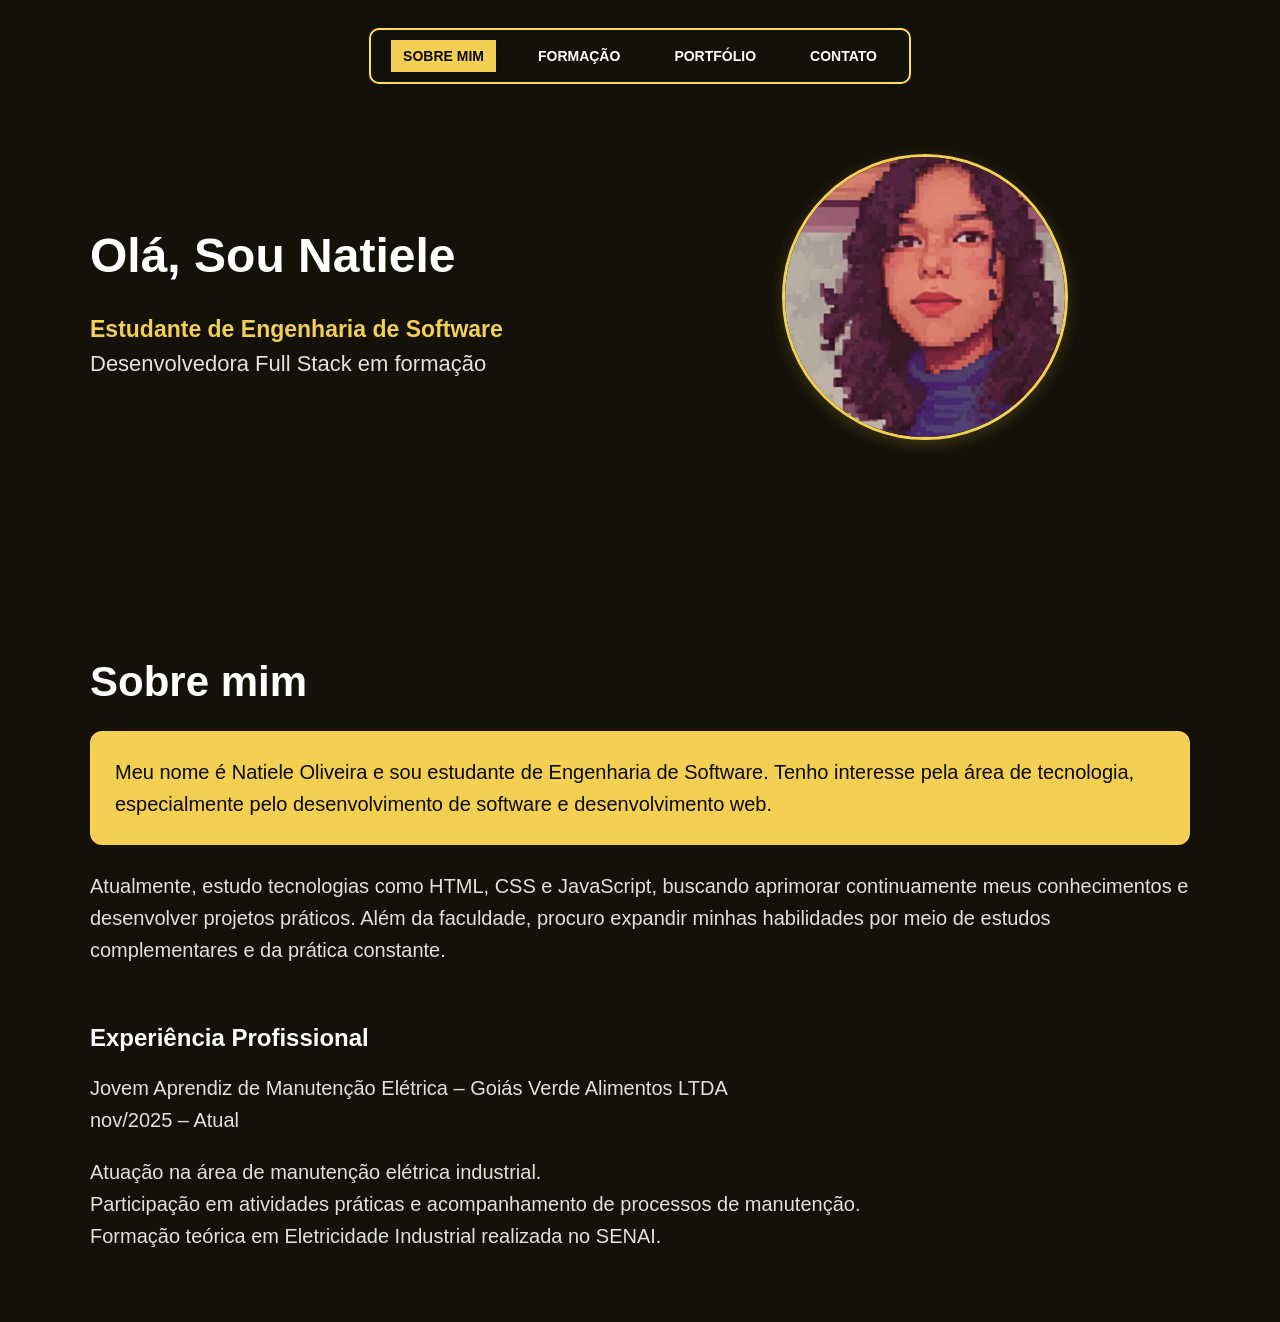
<file: index.html>
<!DOCTYPE html>
<html lang="pt-br">
<head>
    <meta charset="UTF-8">
    <meta name="viewport" content="width=device-width, initial-scale=1.0">
    <title>Sobre-mim</title>
    <link rel="stylesheet" href="style.css">
</head>
<body>
    <!--Barra de navegação-->
    <header>
    <nav class="barra-nav">
        <ul>
            
            <li><a href="index.html" class="ativo">Sobre mim</a></li>
            <li><a href="formacao.html">Formação</a></li>
            <li><a href="portfolio.html">Portfólio</a></li>
            <li><a href="contato.html">Contato</a></li>
        </ul>
    </nav>
</header>
<!--Conteúdo principal-->
    <div class="container">
    <div class="texto-introducao">
        <h1>Olá, Sou Natiele</h1>
        <p>Estudante de Engenharia de Software</p>
        <p>Desenvolvedora Full Stack em formação</p>
    </div>
    
    <div class="imagem">
        <img src="foto-perfil.jpeg" alt="Uma foto minha estilizada no estilo desenho">
    </div>

    <div class="container02">
        <h1>Sobre mim</h1>
        <p class="destaque">Meu nome é Natiele Oliveira e sou estudante de Engenharia de Software. Tenho interesse pela área de tecnologia, especialmente pelo desenvolvimento de software e desenvolvimento web.
    </p>
    <p >Atualmente, estudo tecnologias como HTML, CSS e JavaScript, buscando aprimorar continuamente meus conhecimentos e desenvolver projetos práticos. Além da faculdade, procuro expandir minhas habilidades por meio de estudos complementares e da prática constante.</p>
    <br>
    <h2>Experiência Profissional</h2>
    <p>Jovem Aprendiz de Manutenção Elétrica – Goiás Verde Alimentos LTDA <br>
    nov/2025 – Atual</p>
    <p>Atuação na área de manutenção elétrica industrial.<br>
    Participação em atividades práticas e acompanhamento de processos de manutenção.<br>
    Formação teórica em Eletricidade Industrial realizada no SENAI.</p>
    </div>
</body>
</html>
</file>
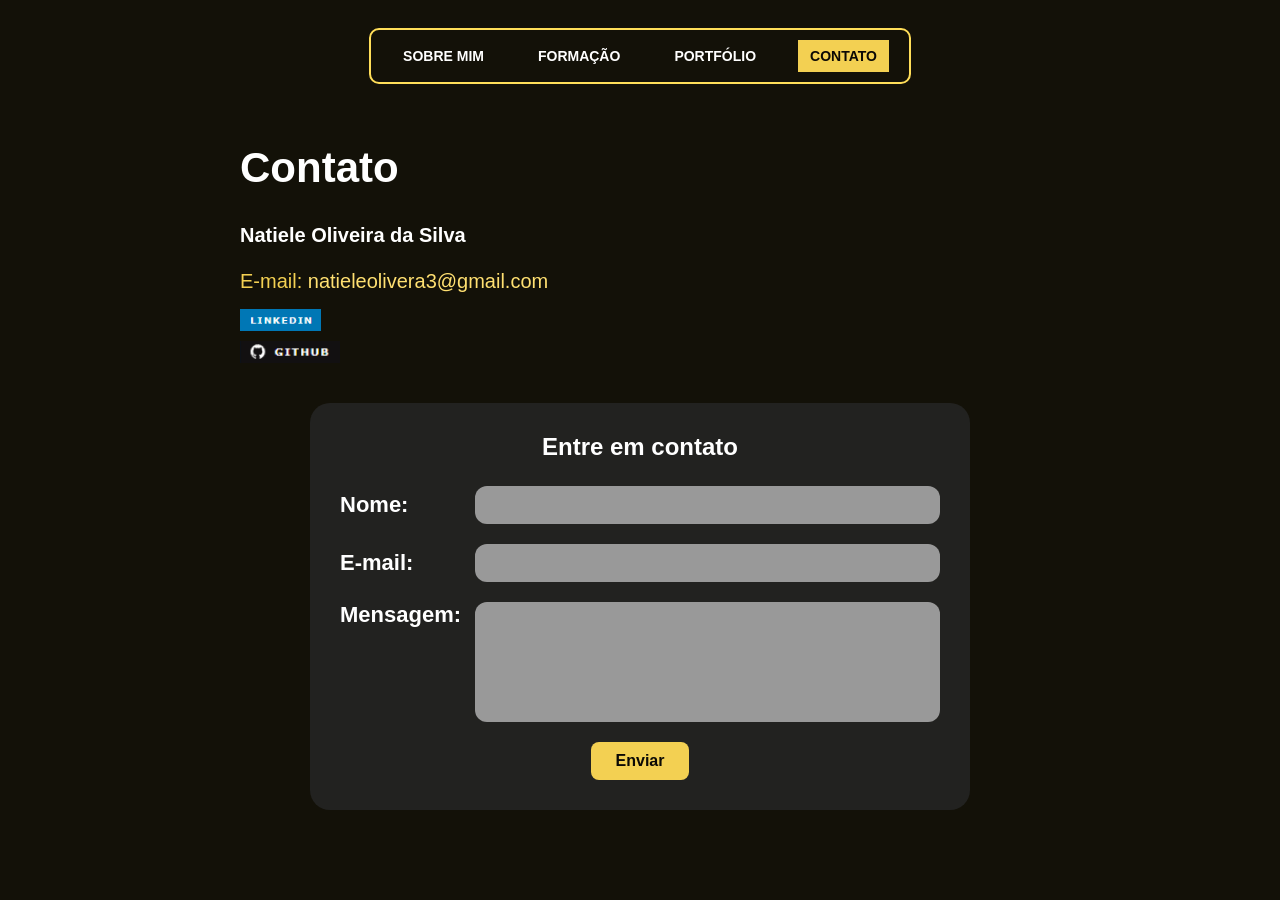
<file: contato.html>
<!DOCTYPE html>
<html lang="pt-br">
<head>
    <meta charset="UTF-8">
    <meta name="viewport" content="width=device-width, initial-scale=1.0">
    <title>Contato</title>
    <link rel="stylesheet" href="style.css">
</head>
<body>
    <!--Barra de navegação-->
    <header>
    <nav class="barra-nav">
        <ul>
            
            <li><a href="index.html">Sobre mim</a></li>
            <li><a href="formacao.html">Formação</a></li>
            <li><a href="portfolio.html">Portfólio</a></li>
            <li><a href="contato.html" class="ativo">Contato</a></li>
        </ul>
    </nav>
</header>
    <div class="container05">
    <h1>Contato</h1>
    <ul class="info-contato">
        <li>Natiele Oliveira da Silva</li>
        <li>E-mail: <span class="texto-amarelo">natieleolivera3@gmail.com</span></li>
        <li><a href="https://www.linkedin.com/in/natiele-oliveira-16494a31a/" target="_blank"><img src="linkedin.png" alt="Logo do linked-in"></a></li>

        <li><a href="https://github.com/natiele-oli" target="_blank"><img src="github.png" alt="Logo do GitHub"></a></li>
    </ul>
    
    <div class="formulario-box">
        <h2>Entre em contato</h2>
        <form id="form-contato">
            <div class="campo">
                <label for="nome">Nome:</label>
                <input type="text" name="nome" id="nome" required>
            </div>
            
            <div class="campo">
                <label for="email">E-mail:</label>
                <input type="email" name="email" id="email" required>
            </div>
            
            <div class="campo campo-mensagem">
                <label for="mensagem">Mensagem:</label>
                <textarea name="mensagem" id="mensagem" required></textarea>
            </div>
            
            <button type="submit" id="btn-enviar" class="btn-enviar">Enviar</button>
        </form>
    </div>
</div>
<script src="script.js"></script>
</body>
</html>
</file>
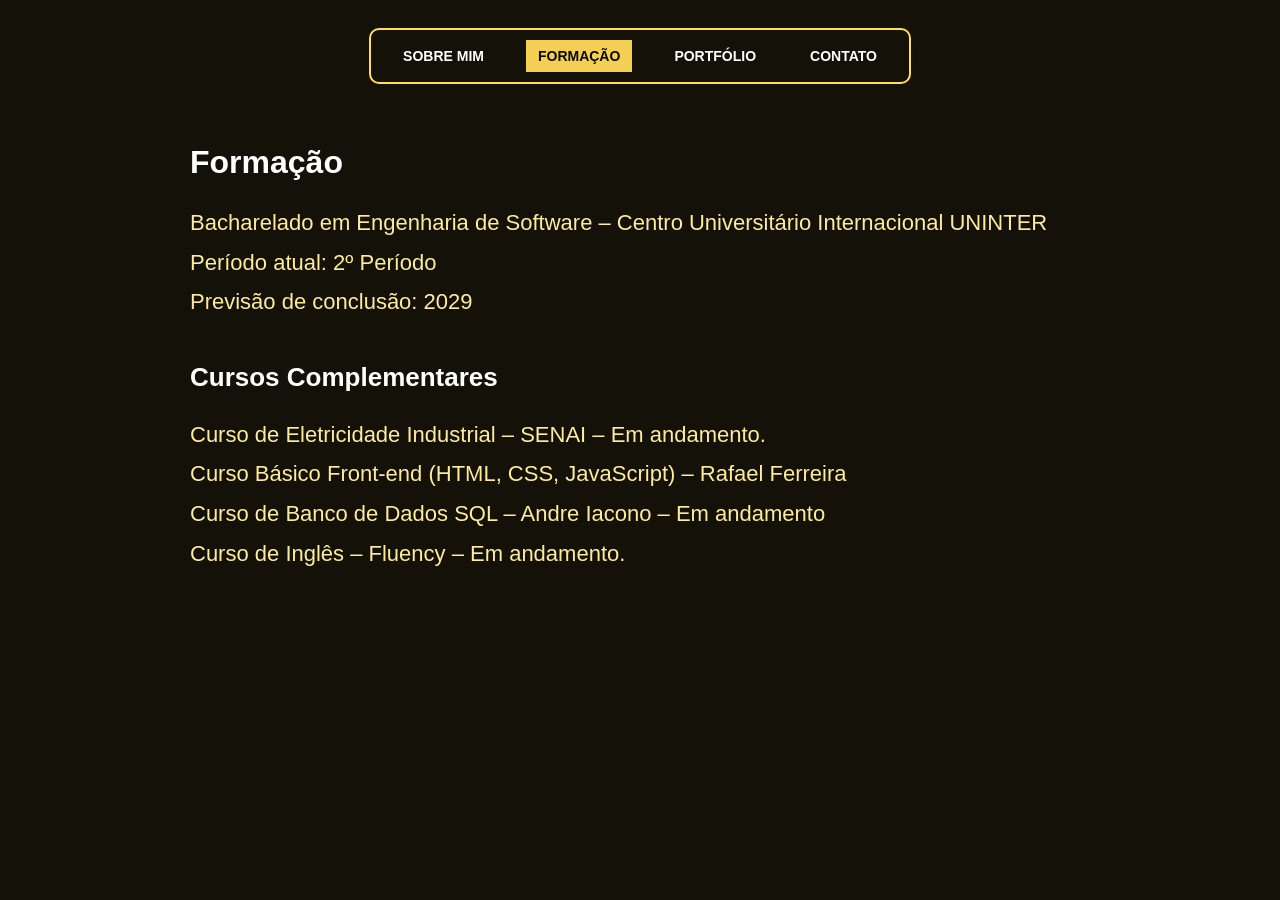
<file: formacao.html>
<!DOCTYPE html>
<html lang="pt-br">
<head>
    <meta charset="UTF-8">
    <meta name="viewport" content="width=device-width, initial-scale=1.0">
    <title>Formação</title>
    <link rel="stylesheet" href="style.css">
</head>
<body>
    <!--Barra de navegação-->
    <header>
    <nav class="barra-nav">
        <ul>
            
            <li><a href="index.html">Sobre mim</a></li>
            <li><a href="formacao.html" class="ativo">Formação</a></li>
            <li><a href="portfolio.html">Portfólio</a></li>
            <li><a href="contato.html">Contato</a></li>
        </ul>
    </nav>
</header>
    <div class="container03">
        <h1>Formação</h1>
        <p>Bacharelado em Engenharia de Software – Centro Universitário Internacional UNINTER <br>
        Período atual:  2º Período <br>
        Previsão de conclusão: 2029</p>

        <h2>Cursos Complementares</h2>
        <p>Curso de Eletricidade Industrial – SENAI – Em andamento.<br>Curso Básico Front-end (HTML, CSS, JavaScript) – Rafael Ferreira <br> Curso de Banco de Dados SQL – Andre Iacono – Em andamento <br> Curso de Inglês – Fluency – Em andamento.</p>
        
    </div>
</body>
</html>
</file>
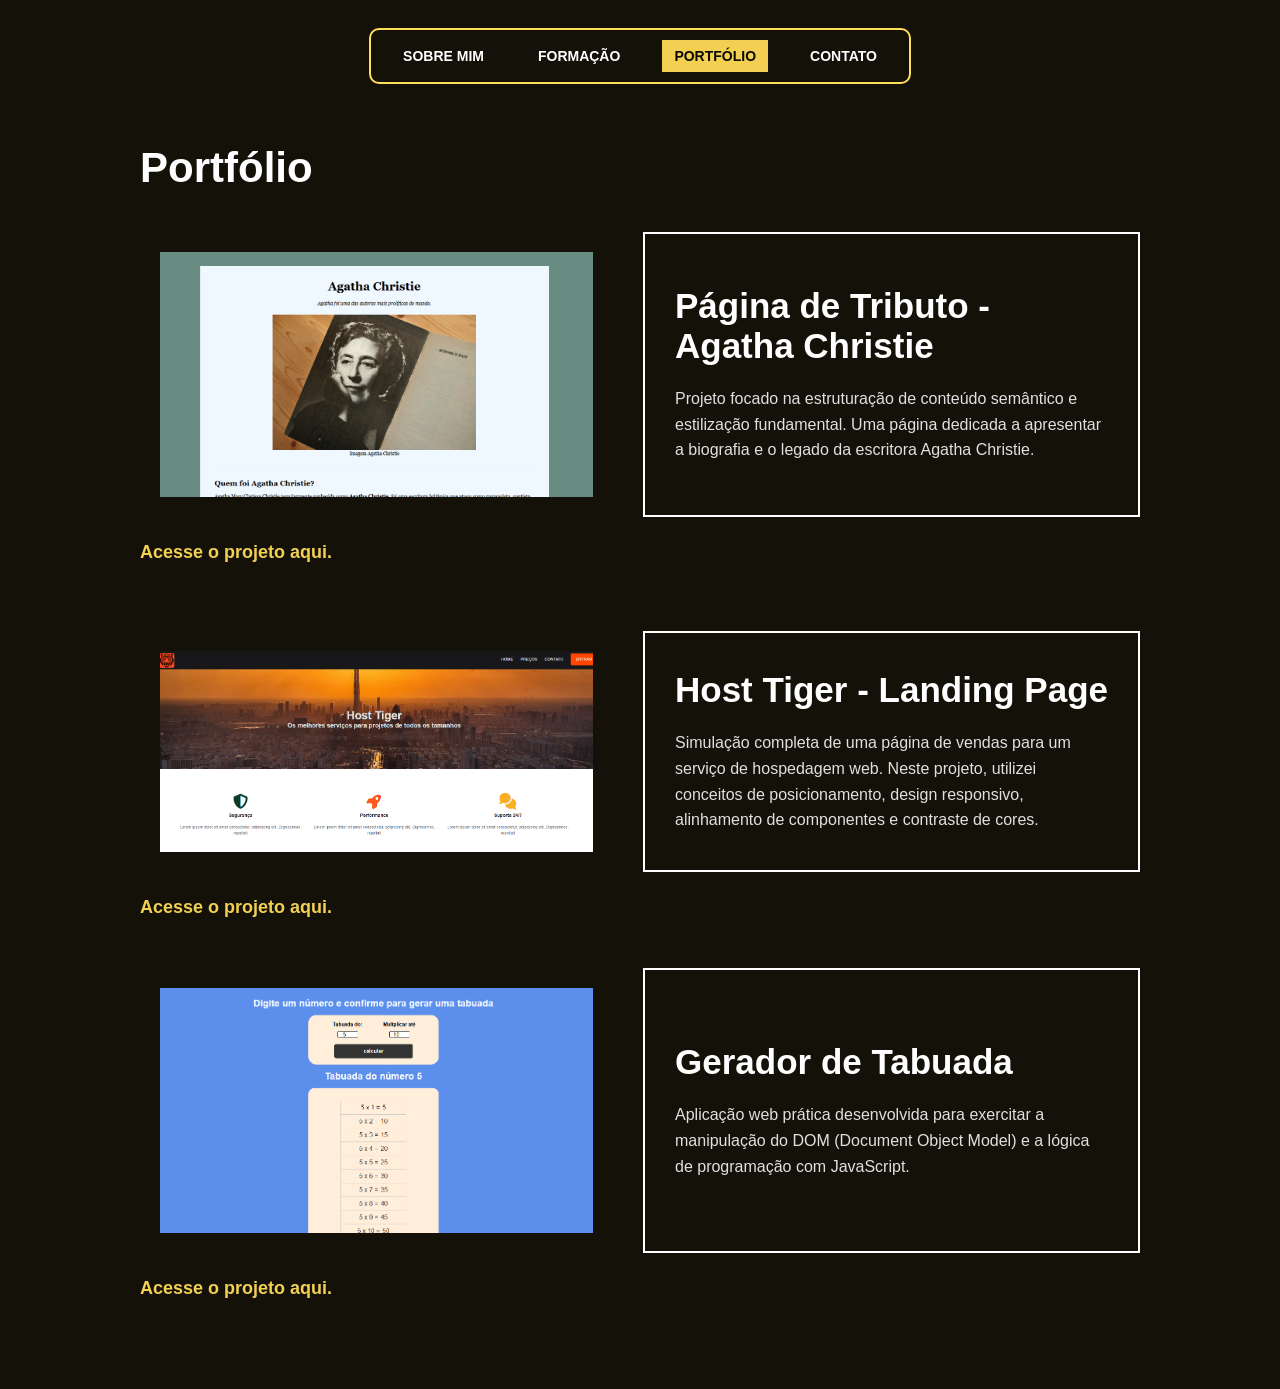
<file: portfolio.html>
<!DOCTYPE html>
<html lang="pt-br">
<head>
    <meta charset="UTF-8">
    <meta name="viewport" content="width=device-width, initial-scale=1.0">
    <title>Portfólio</title>
    <link rel="stylesheet" href="style.css">
</head>
<body>
    <!--Barra de navegação-->
    <header>
    <nav class="barra-nav">
        <ul>
            
            <li><a href="index.html">Sobre mim</a></li>
            <li><a href="formacao.html">Formação</a></li>
            <li><a href="portfolio.html"class="ativo">Portfólio</a></li>
            <li><a href="contato.html">Contato</a></li>
        </ul>
    </nav>
</header>
    <div class="container04">
    <h1>Portfólio</h1>

    <div class="card-projeto">
        <div class="img-projetos">
            <img src="projeto1.png" alt="Uma página dedicada a apresentar a biografia e o legado da escritora Agatha Christie">
        </div>
        
        <div class="texto-projeto">
            <h2>Página de Tributo - Agatha Christie</h2>
            <p>Projeto focado na estruturação de conteúdo semântico e estilização fundamental. Uma página dedicada a apresentar a biografia e o legado da escritora Agatha Christie.</p>
        </div>
    </div>
    <a href="https://natiele-oli.github.io/Projeto-pagina-web/" target="_blank" class="link-github">Acesse o projeto aqui.</a>
    <br><br>
    <div class="card-projeto">
        <div class="img-projetos">
            <img src="projeto2.png" alt="Simulação completa de uma página de vendas para um serviço de hospedagem web.">
        </div>
        
        <div class="texto-projeto">
            <h2>Host Tiger - Landing Page</h2>
            <p>Simulação completa de uma página de vendas para um serviço de hospedagem web. Neste projeto, utilizei conceitos de posicionamento, design responsivo, alinhamento de componentes e contraste de cores.</p>
        </div>
    </div>
    <a href="https://natiele-oli.github.io/Site-hospedagem/" target="_blank" class="link-github">Acesse o projeto aqui.</a>

    <div class="card-projeto">
        <div class="img-projetos">
            <img src="projeto3.png" alt="Gerador de Tabuada a partir do JavaScript.">
        </div>
        
        <div class="texto-projeto">
            <h2>Gerador de Tabuada</h2>
            <p>Aplicação web prática desenvolvida para exercitar a manipulação do DOM (Document Object Model) e a lógica de programação com JavaScript.</p>
        </div>
    </div>
    <a href="https://natiele-oli.github.io/Tabuada/" target="_blank" class="link-github">Acesse o projeto aqui.</a>
</div>
</body>
</html>
</file>
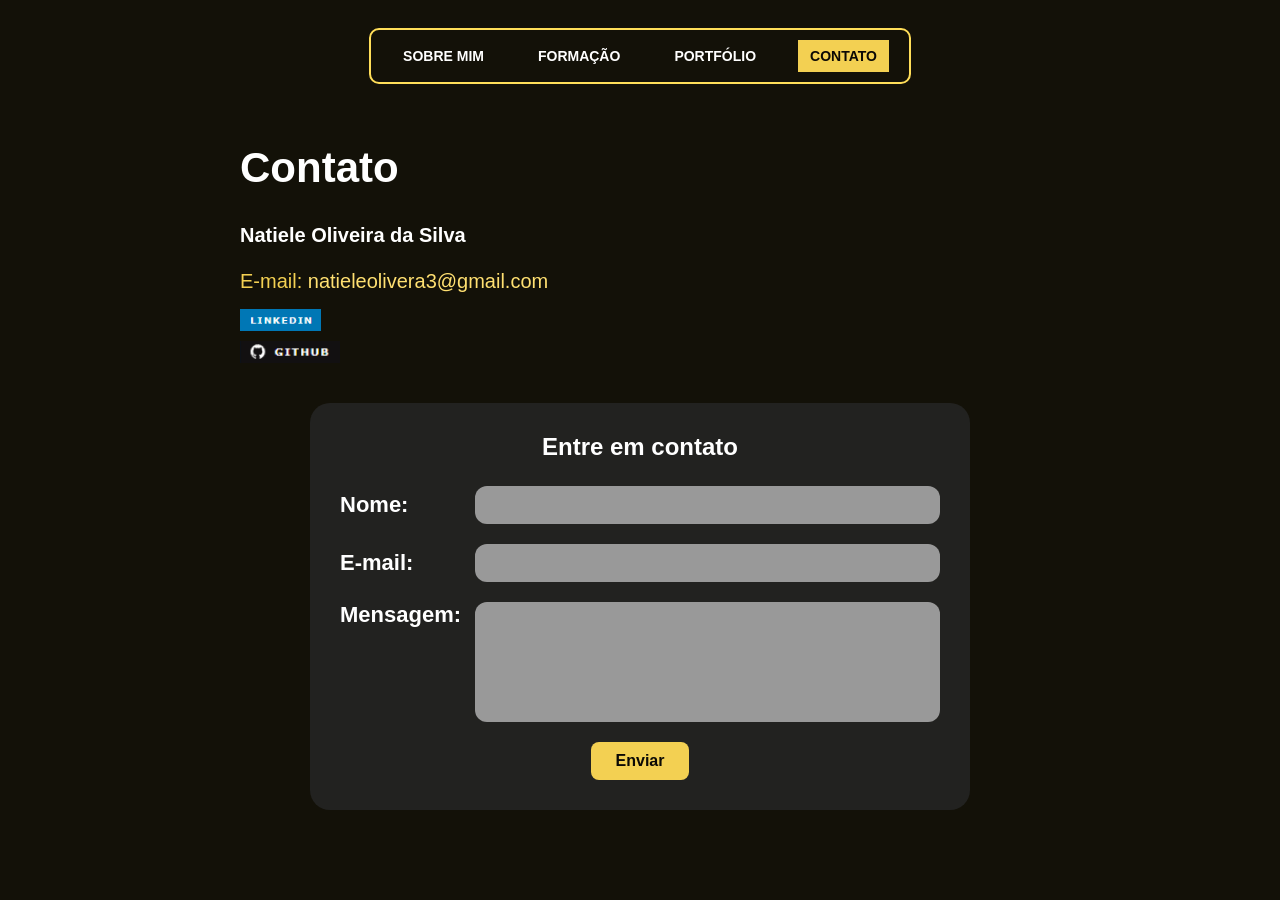
<file: html/contato.html>
<!DOCTYPE html>
<html lang="pt-br">
<head>
    <meta charset="UTF-8">
    <meta name="viewport" content="width=device-width, initial-scale=1.0">
    <title>Contato</title>
    <link rel="stylesheet" href="/css/style.css">
</head>
<body>
    <!--Barra de navegação-->
    <header>
    <nav class="barra-nav">
        <ul>
            
            <li><a href="../index.html">Sobre mim</a></li>
            <li><a href="/html/formacao.html">Formação</a></li>
            <li><a href="/html/portfolio.html">Portfólio</a></li>
            <li><a href="/html/contato.html" class="ativo">Contato</a></li>
        </ul>
    </nav>
</header>
    <div class="container05">
    <h1>Contato</h1>
    <ul class="info-contato">
        <li>Natiele Oliveira da Silva</li>
        <li>E-mail: <span class="texto-amarelo">natieleolivera3@gmail.com</span></li>
        <li><a href="https://www.linkedin.com/in/natiele-oliveira-16494a31a/" target="_blank"><img src="/imagens/linkedin.png" alt="Logo do linked-in"></a></li>

        <li><a href="https://github.com/natiele-oli" target="_blank"><img src="/imagens/github.png" alt="Logo do GitHub"></a></li>
    </ul>
    
    <div class="formulario-box">
        <h2>Entre em contato</h2>
        <form id="form-contato">
            <div class="campo">
                <label for="nome">Nome:</label>
                <input type="text" name="nome" id="nome" required>
            </div>
            
            <div class="campo">
                <label for="email">E-mail:</label>
                <input type="email" name="email" id="email" required>
            </div>
            
            <div class="campo campo-mensagem">
                <label for="mensagem">Mensagem:</label>
                <textarea name="mensagem" id="mensagem" required></textarea>
            </div>
            
            <button type="submit" id="btn-enviar" class="btn-enviar">Enviar</button>
        </form>
    </div>
</div>
<script src="script.js"></script>
</body>
</html>
</file>
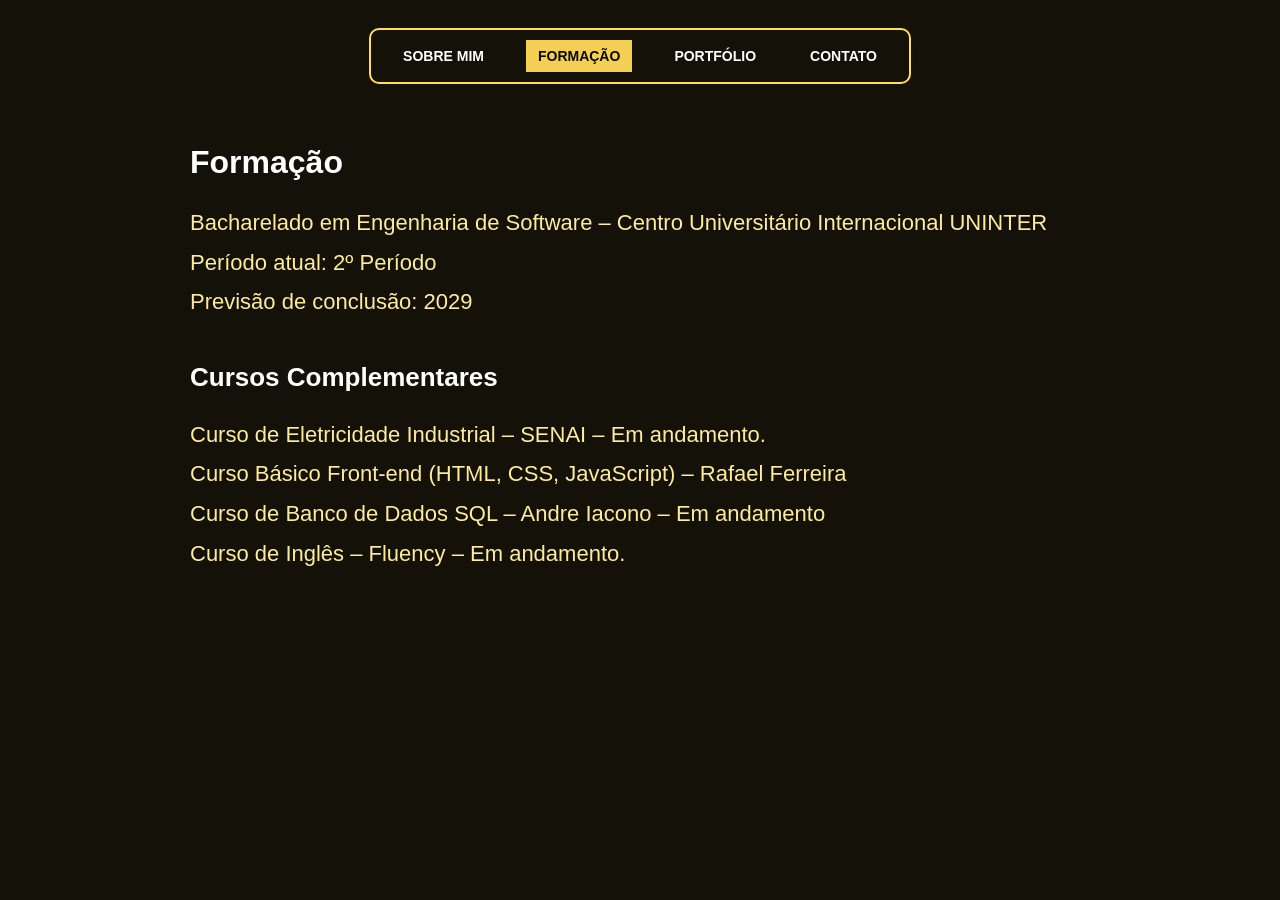
<file: html/formacao.html>
<!DOCTYPE html>
<html lang="pt-br">
<head>
    <meta charset="UTF-8">
    <meta name="viewport" content="width=device-width, initial-scale=1.0">
    <title>Formação</title>
    <link rel="stylesheet" href="/css/style.css">
</head>
<body>
    <!--Barra de navegação-->
    <header>
    <nav class="barra-nav">
        <ul>
            
            <li><a href="../index.html">Sobre mim</a></li>
            <li><a href="/html/formacao.html" class="ativo">Formação</a></li>
            <li><a href="/html/portfolio.html">Portfólio</a></li>
            <li><a href="/html/contato.html">Contato</a></li>
        </ul>
    </nav>
</header>
    <div class="container03">
        <h1>Formação</h1>
        <p>Bacharelado em Engenharia de Software – Centro Universitário Internacional UNINTER <br>
        Período atual:  2º Período <br>
        Previsão de conclusão: 2029</p>

        <h2>Cursos Complementares</h2>
        <p>Curso de Eletricidade Industrial – SENAI – Em andamento.<br>Curso Básico Front-end (HTML, CSS, JavaScript) – Rafael Ferreira <br> Curso de Banco de Dados SQL – Andre Iacono – Em andamento <br> Curso de Inglês – Fluency – Em andamento.</p>
        
    </div>
</body>
</html>
</file>
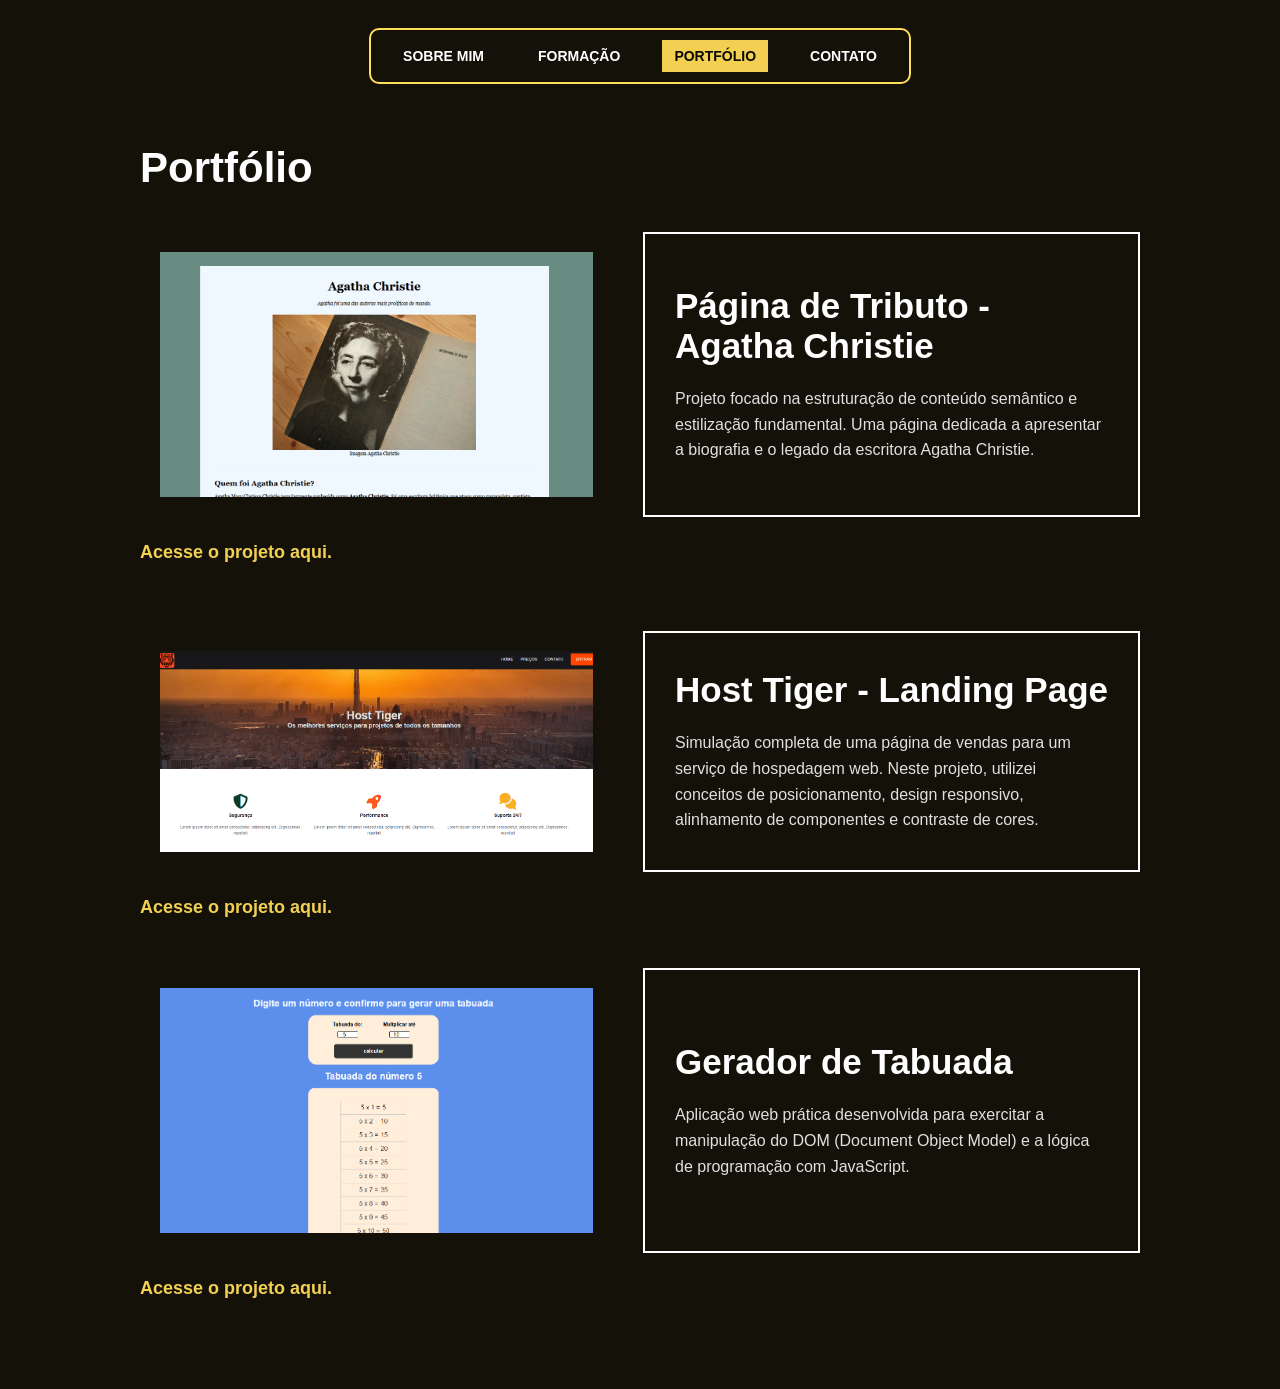
<file: html/portfolio.html>
<!DOCTYPE html>
<html lang="pt-br">
<head>
    <meta charset="UTF-8">
    <meta name="viewport" content="width=device-width, initial-scale=1.0">
    <title>Portfólio</title>
    <link rel="stylesheet" href="/css/style.css">
</head>
<body>
    <!--Barra de navegação-->
    <header>
    <nav class="barra-nav">
        <ul>
            
            <li><a href="../index.html">Sobre mim</a></li>
            <li><a href="/html/formacao.html">Formação</a></li>
            <li><a href="/html/portfolio.html"class="ativo">Portfólio</a></li>
            <li><a href="/html/contato.html">Contato</a></li>
        </ul>
    </nav>
</header>
    <div class="container04">
    <h1>Portfólio</h1>

    <div class="card-projeto">
        <div class="img-projetos">
            <img src="/imagens/projeto1.png" alt="Uma página dedicada a apresentar a biografia e o legado da escritora Agatha Christie">
        </div>
        
        <div class="texto-projeto">
            <h2>Página de Tributo - Agatha Christie</h2>
            <p>Projeto focado na estruturação de conteúdo semântico e estilização fundamental. Uma página dedicada a apresentar a biografia e o legado da escritora Agatha Christie.</p>
        </div>
    </div>
    <a href="https://natiele-oli.github.io/Projeto-pagina-web/" target="_blank" class="link-github">Acesse o projeto aqui.</a>
    <br><br>
    <div class="card-projeto">
        <div class="img-projetos">
            <img src="/imagens/projeto2.png" alt="Simulação completa de uma página de vendas para um serviço de hospedagem web.">
        </div>
        
        <div class="texto-projeto">
            <h2>Host Tiger - Landing Page</h2>
            <p>Simulação completa de uma página de vendas para um serviço de hospedagem web. Neste projeto, utilizei conceitos de posicionamento, design responsivo, alinhamento de componentes e contraste de cores.</p>
        </div>
    </div>
    <a href="https://natiele-oli.github.io/Site-hospedagem/" target="_blank" class="link-github">Acesse o projeto aqui.</a>

    <div class="card-projeto">
        <div class="img-projetos">
            <img src="/imagens/projeto3.png" alt="Gerador de Tabuada a partir do JavaScript.">
        </div>
        
        <div class="texto-projeto">
            <h2>Gerador de Tabuada</h2>
            <p>Aplicação web prática desenvolvida para exercitar a manipulação do DOM (Document Object Model) e a lógica de programação com JavaScript.</p>
        </div>
    </div>
    <a href="https://natiele-oli.github.io/Tabuada/" target="_blank" class="link-github">Acesse o projeto aqui.</a>
</div>
</body>
</html>
</file>
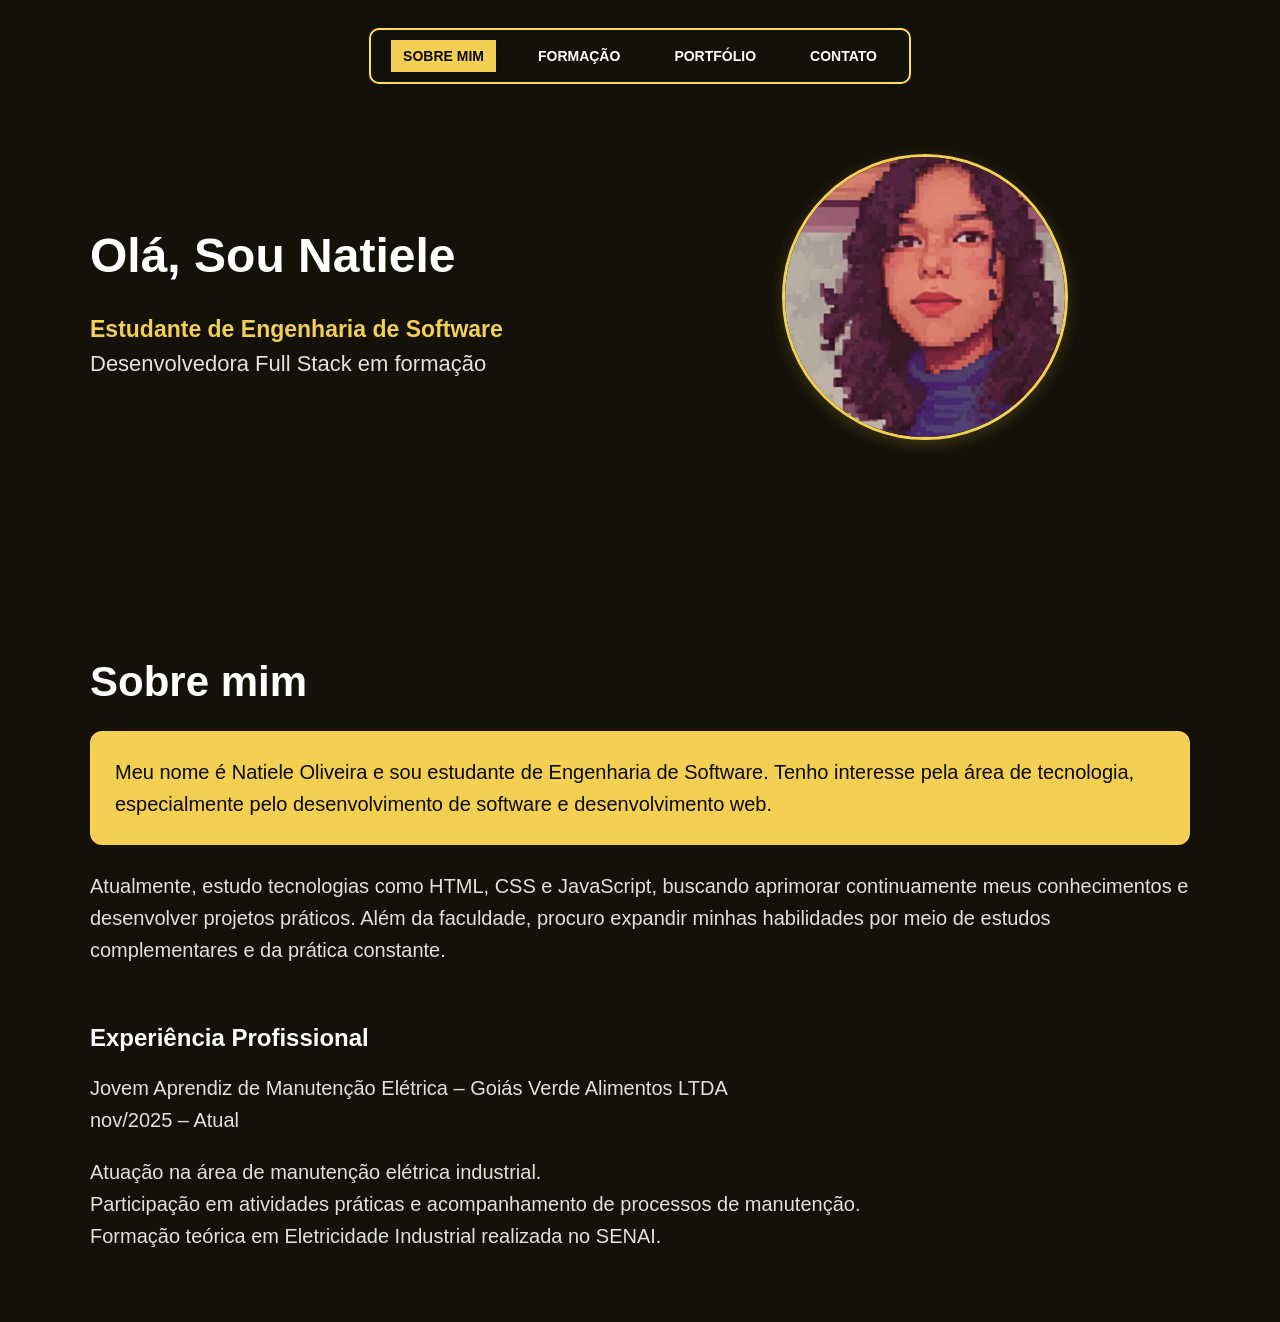
<file: html/sobre.html>
<!DOCTYPE html>
<html lang="pt-br">
<head>
    <meta charset="UTF-8">
    <meta name="viewport" content="width=device-width, initial-scale=1.0">
    <title>Sobre-mim</title>
    <link rel="stylesheet" href="/css/style.css">
</head>
<body>
    <!--Barra de navegação-->
    <header>
    <nav class="barra-nav">
        <ul>
            
            <li><a href="/html/sobre.html" class="ativo">Sobre mim</a></li>
            <li><a href="/html/formacao.html">Formação</a></li>
            <li><a href="/html/portfolio.html">Portfólio</a></li>
            <li><a href="/html/contato.html">Contato</a></li>
        </ul>
    </nav>
</header>
<!--Conteúdo principal-->
    <div class="container">
    <div class="texto-introducao">
        <h1>Olá, Sou Natiele</h1>
        <p>Estudante de Engenharia de Software</p>
        <p>Desenvolvedora Full Stack em formação</p>
    </div>
    
    <div class="imagem">
        <img src="/imagens/foto-perfil.jpeg" alt="Uma foto minha estilizada no estilo desenho">
    </div>

    <div class="container02">
        <h1>Sobre mim</h1>
        <p class="destaque">Meu nome é Natiele Oliveira e sou estudante de Engenharia de Software. Tenho interesse pela área de tecnologia, especialmente pelo desenvolvimento de software e desenvolvimento web.
    </p>
    <p >Atualmente, estudo tecnologias como HTML, CSS e JavaScript, buscando aprimorar continuamente meus conhecimentos e desenvolver projetos práticos. Além da faculdade, procuro expandir minhas habilidades por meio de estudos complementares e da prática constante.</p>
    <br>
    <h2>Experiência Profissional</h2>
    <p>Jovem Aprendiz de Manutenção Elétrica – Goiás Verde Alimentos LTDA <br>
    nov/2025 – Atual</p>
    <p>Atuação na área de manutenção elétrica industrial.<br>
    Participação em atividades práticas e acompanhamento de processos de manutenção.<br>
    Formação teórica em Eletricidade Industrial realizada no SENAI.</p>
    </div>
</body>
</html>
</file>
<file: style.css>
/*Geral*/
body{background-color: #131108;}

header {
    background-color: #131108;
    padding: 20px;
    display: flex;
    justify-content: center; }

h1{ color: #ffffff;}
/*Barra navegação*/
.barra-nav {
    border: 2px solid #ffde59;
    padding: 10px 20px;
    display: inline-block;
    border-radius: 10px;
}

/*Estilização da lista*/
.barra-nav ul {
    list-style: none;
    margin: 0;
    padding: 0;
    display: flex;
    align-items: center;
    gap: 30px;
}

/*Estilização dos links*/
.barra-nav ul li a {
    color: #ffffff;
    text-decoration: none;
    font-family: sans-serif;
    font-weight: bold;
    text-transform: uppercase;
    font-size: 14px;
    padding: 8px 12px;
    display: block;
    transition: background-color 0.3s, color 0.3s;
}

.barra-nav ul li a:hover,
.barra-nav ul li a.ativo {
    background-color: #f3d052;
    color: #0b0905;
}
/*Responsividade*/
@media (max-width: 768px) {
    header {padding: 10px;}
    .barra-nav {
        width: 100%;
        max-width: 350px;
        padding: 15px 10px;
        box-sizing: border-box;}

    .barra-nav ul {
        flex-direction: column;
        gap: 15px;
        width: 100%;}

    .barra-nav ul li {
        width: 100%;
        text-align: center;}

    .barra-nav ul li a {
        padding: 12px;
        width: 100%;
        box-sizing: border-box;}
}

/*Pagina sobre-Container*/
.container {
    max-width: 1100px;
    margin: 50px auto;
    padding: 0 20px;
    font-family: sans-serif;
    color: #ffffff;
    background-color: #131108;
    display: flex;
    flex-wrap: wrap; 
    align-items: center;
    justify-content: space-between;
    gap: 40px;
}

.texto-introducao {
    flex: 1;
    min-width: 300px;
    display: flex;
    flex-direction: column;
}
.texto-introducao h1 {
    font-size: 48px;
    margin-bottom: 10px;}

.texto-introducao p:first-of-type {
    font-size: 23px;
    color: #f3d052;
    font-weight: bold;
    margin-bottom: 8px;}

.texto-introducao p:last-of-type {
    font-size: 22px;
    color: #e2e2e2;
    margin-top: 0;
}
.imagem {
    flex: 1;
    display: flex;
    justify-content: center;
    min-width: 300px;
}

.imagem img {
    width: 280px;
    height: 280px;
    object-fit: cover;
    border-radius: 50%;
    border: 3px solid #f3d052;
    box-shadow: 0px 4px 15px rgba(243, 208, 82, 0.2);
}

.container02 {
    width: 100%;
    margin-top: 150px;
}
.container02 h1 {
    font-size: 42px;
    font-weight: bold;
    margin-bottom: 25px;
}

.container02 p.destaque {
    background-color: #f3d052;
    color: #0b0905;
    padding: 25px;
    border-radius: 12px;
    font-size: 20px;
    line-height: 1.6;
    font-weight: 500;
    margin-bottom: 25px;
}
.container02 p:not(.destaque) {
    font-size: 20px;
    line-height: 1.6;
    color: #e0e0e0;
}

/*Responsividade*/
@media (max-width: 768px) {
    .container {
        flex-direction: column;
        text-align: center;
    }
    .imagem {
        order: -1;
    }
    .imagem img {
        width: 220px;
        height: 220px;
    }
    .texto-introducao h1 {
        font-size: 38px;
    }
}
/*Formação*/
.container03 {
    max-width: 900px;
    margin: 40px auto;
    padding: 0 20px;
    font-family: sans-serif;
}
.container03 h2 {
    font-size: 26px;
    font-weight: bold;
    margin-top: 40px;
    margin-bottom: 20px;
}
.container03 p {
    font-size: 22px;
    line-height: 1.8;
    color: #ffeb9c;}
.container03 h2{
    color: #ffffff;}

/*Portfolio*/
.container04 {
    max-width: 1000px;
    margin: 40px auto;
    padding: 0 20px;
    font-family: sans-serif;
    color: #ffffff;
}
.container04 h1 {
    font-size: 42px;
    margin-bottom: 40px;
}
.card-projeto {
    display: flex;
    align-items: stretch;
    gap: 30px;
    margin-bottom: 15px;
}
.img-projetos {
    flex: 1;
    margin: 20px;
}
.img-projetos img {
    width: 100%;
    height: 100%;
    object-fit: cover;
}
.texto-projeto {
    flex: 1;
    border: 2px solid #ffffff;
    padding: 30px;
    display: flex;
    flex-direction: column;
    justify-content: center;
}
.texto-projeto h2 {
    font-size: 35px;
    margin: 0 0 20px 0;
}
.texto-projeto p {
    font-size: 16px;
    line-height: 1.6;
    color: #e0e0e0;
    margin: 0;
}
.link-github {
    color: #f3d052;
    text-decoration: none;
    font-weight: bold;
    font-size: 18px;
    display: inline-block;
    margin-top: 10px;
    margin-bottom: 50px;
}

.link-github:hover {
    text-decoration: underline;
}
.container05 {
    max-width: 800px;
    margin: 40px auto;
    padding: 0 20px;
    font-family: sans-serif;
    color: #ffffff;
}
.container05 h1 {
    font-size: 42px;
    margin-bottom: 25px;
}
.info-contato {
    list-style: none;
    padding: 0;
    margin-bottom: 40px;
    font-size: 20px;
    line-height: 1.8;
    display: flex;
    flex-direction: column; 
    gap: 10px;
}
.info-contato li {
    color: #f3d052;
}
.info-contato li:first-child {
    color: #ffffff;
    font-weight: bold;
}
.info-contato a {
    color: #f3d052;
    text-decoration: none;
}
.info-contato a:hover {
    text-decoration: underline;
}
.container05 .texto-amarelo {
    color: #ffe071;
}
.info-contato li a img {
    height: 22px;
    width: auto;
    transition: transform 0.2s ease, filter 0.2s ease;
    display: block;
    
}
.info-contato li a:hover img {
    transform: scale(1.1);
    filter: brightness(1.2);
}

/*Caixa Formulário*/
.formulario-box {
    background-color: #222220;
    padding: 30px;
    border-radius: 20px;
    max-width: 600px;
    margin: 0 auto;
}
.formulario-box h2 {
    text-align: center;
    font-size: 24px;
    margin-top: 0;
    margin-bottom: 25px;
}
.campo {
    display: flex;
    align-items: center;
    margin-bottom: 20px;
    gap: 15px;
}
.campo-mensagem {
    align-items: flex-start;
}
.campo label {
    font-size: 22px;
    font-weight: bold;
    width: 120px;
    text-align: left;
}
.campo input[type="text"],
.campo input[type="email"],
.campo textarea {
    flex: 1;
    background-color: #999999;
    border: none;
    border-radius: 12px;
    padding: 10px 15px;
    color: #0b0905;
    font-size: 16px;
    outline: none;
}

/*Altura área de mensagem*/
.campo textarea {
    height: 100px;
    resize: none;
}

/*Botão de Enviar*/
.btn-enviar {
    background-color: #f3d052;
    color: #0b0905;
    border: none;
    padding: 10px 25px;
    font-size: 16px;
    font-weight: bold;
    border-radius: 8px;
    cursor: pointer;
    display: block;
    margin: 20px auto 0 auto;
    transition: background-color 0.2s;
}
.btn-enviar:hover {
    background-color: #dfbe44;
}
</file>
<file: css/style.css>
/*Geral*/
body{background-color: #131108;}

header {
    background-color: #131108;
    padding: 20px;
    display: flex;
    justify-content: center; }

h1{ color: #ffffff;}
/*Barra navegação*/
.barra-nav {
    border: 2px solid #ffde59;
    padding: 10px 20px;
    display: inline-block;
    border-radius: 10px;
}

/*Estilização da lista*/
.barra-nav ul {
    list-style: none;
    margin: 0;
    padding: 0;
    display: flex;
    align-items: center;
    gap: 30px;
}

/*Estilização dos links*/
.barra-nav ul li a {
    color: #ffffff;
    text-decoration: none;
    font-family: sans-serif;
    font-weight: bold;
    text-transform: uppercase;
    font-size: 14px;
    padding: 8px 12px;
    display: block;
    transition: background-color 0.3s, color 0.3s;
}

.barra-nav ul li a:hover,
.barra-nav ul li a.ativo {
    background-color: #f3d052;
    color: #0b0905;
}
/*Responsividade*/
@media (max-width: 768px) {
    header {padding: 10px;}
    .barra-nav {
        width: 100%;
        max-width: 350px;
        padding: 15px 10px;
        box-sizing: border-box;}

    .barra-nav ul {
        flex-direction: column;
        gap: 15px;
        width: 100%;}

    .barra-nav ul li {
        width: 100%;
        text-align: center;}

    .barra-nav ul li a {
        padding: 12px;
        width: 100%;
        box-sizing: border-box;}
}

/*Pagina sobre-Container*/
.container {
    max-width: 1100px;
    margin: 50px auto;
    padding: 0 20px;
    font-family: sans-serif;
    color: #ffffff;
    background-color: #131108;
    display: flex;
    flex-wrap: wrap; 
    align-items: center;
    justify-content: space-between;
    gap: 40px;
}

.texto-introducao {
    flex: 1;
    min-width: 300px;
    display: flex;
    flex-direction: column;
}
.texto-introducao h1 {
    font-size: 48px;
    margin-bottom: 10px;}

.texto-introducao p:first-of-type {
    font-size: 23px;
    color: #f3d052;
    font-weight: bold;
    margin-bottom: 8px;}

.texto-introducao p:last-of-type {
    font-size: 22px;
    color: #e2e2e2;
    margin-top: 0;
}
.imagem {
    flex: 1;
    display: flex;
    justify-content: center;
    min-width: 300px;
}

.imagem img {
    width: 280px;
    height: 280px;
    object-fit: cover;
    border-radius: 50%;
    border: 3px solid #f3d052;
    box-shadow: 0px 4px 15px rgba(243, 208, 82, 0.2);
}

.container02 {
    width: 100%;
    margin-top: 150px;
}
.container02 h1 {
    font-size: 42px;
    font-weight: bold;
    margin-bottom: 25px;
}

.container02 p.destaque {
    background-color: #f3d052;
    color: #0b0905;
    padding: 25px;
    border-radius: 12px;
    font-size: 20px;
    line-height: 1.6;
    font-weight: 500;
    margin-bottom: 25px;
}
.container02 p:not(.destaque) {
    font-size: 20px;
    line-height: 1.6;
    color: #e0e0e0;
}

/*Responsividade*/
@media (max-width: 768px) {
    .container {
        flex-direction: column;
        text-align: center;
    }
    .imagem {
        order: -1;
    }
    .imagem img {
        width: 220px;
        height: 220px;
    }
    .texto-introducao h1 {
        font-size: 38px;
    }
}
/*Formação*/
.container03 {
    max-width: 900px;
    margin: 40px auto;
    padding: 0 20px;
    font-family: sans-serif;
}
.container03 h2 {
    font-size: 26px;
    font-weight: bold;
    margin-top: 40px;
    margin-bottom: 20px;
}
.container03 p {
    font-size: 22px;
    line-height: 1.8;
    color: #ffeb9c;}
.container03 h2{
    color: #ffffff;}

/*Portfolio*/
.container04 {
    max-width: 1000px;
    margin: 40px auto;
    padding: 0 20px;
    font-family: sans-serif;
    color: #ffffff;
}
.container04 h1 {
    font-size: 42px;
    margin-bottom: 40px;
}
.card-projeto {
    display: flex;
    align-items: stretch;
    gap: 30px;
    margin-bottom: 15px;
}
.img-projetos {
    flex: 1;
    margin: 20px;
}
.img-projetos img {
    width: 100%;
    height: 100%;
    object-fit: cover;
}
.texto-projeto {
    flex: 1;
    border: 2px solid #ffffff;
    padding: 30px;
    display: flex;
    flex-direction: column;
    justify-content: center;
}
.texto-projeto h2 {
    font-size: 35px;
    margin: 0 0 20px 0;
}
.texto-projeto p {
    font-size: 16px;
    line-height: 1.6;
    color: #e0e0e0;
    margin: 0;
}
.link-github {
    color: #f3d052;
    text-decoration: none;
    font-weight: bold;
    font-size: 18px;
    display: inline-block;
    margin-top: 10px;
    margin-bottom: 50px;
}

.link-github:hover {
    text-decoration: underline;
}
.container05 {
    max-width: 800px;
    margin: 40px auto;
    padding: 0 20px;
    font-family: sans-serif;
    color: #ffffff;
}
.container05 h1 {
    font-size: 42px;
    margin-bottom: 25px;
}
.info-contato {
    list-style: none;
    padding: 0;
    margin-bottom: 40px;
    font-size: 20px;
    line-height: 1.8;
    display: flex;
    flex-direction: column; 
    gap: 10px;
}
.info-contato li {
    color: #f3d052;
}
.info-contato li:first-child {
    color: #ffffff;
    font-weight: bold;
}
.info-contato a {
    color: #f3d052;
    text-decoration: none;
}
.info-contato a:hover {
    text-decoration: underline;
}
.container05 .texto-amarelo {
    color: #ffe071;
}
.info-contato li a img {
    height: 22px;
    width: auto;
    transition: transform 0.2s ease, filter 0.2s ease;
    display: block;
    
}
.info-contato li a:hover img {
    transform: scale(1.1);
    filter: brightness(1.2);
}

/*Caixa Formulário*/
.formulario-box {
    background-color: #222220;
    padding: 30px;
    border-radius: 20px;
    max-width: 600px;
    margin: 0 auto;
}
.formulario-box h2 {
    text-align: center;
    font-size: 24px;
    margin-top: 0;
    margin-bottom: 25px;
}
.campo {
    display: flex;
    align-items: center;
    margin-bottom: 20px;
    gap: 15px;
}
.campo-mensagem {
    align-items: flex-start;
}
.campo label {
    font-size: 22px;
    font-weight: bold;
    width: 120px;
    text-align: left;
}
.campo input[type="text"],
.campo input[type="email"],
.campo textarea {
    flex: 1;
    background-color: #999999;
    border: none;
    border-radius: 12px;
    padding: 10px 15px;
    color: #0b0905;
    font-size: 16px;
    outline: none;
}

/*Altura área de mensagem*/
.campo textarea {
    height: 100px;
    resize: none;
}

/*Botão de Enviar*/
.btn-enviar {
    background-color: #f3d052;
    color: #0b0905;
    border: none;
    padding: 10px 25px;
    font-size: 16px;
    font-weight: bold;
    border-radius: 8px;
    cursor: pointer;
    display: block;
    margin: 20px auto 0 auto;
    transition: background-color 0.2s;
}
.btn-enviar:hover {
    background-color: #dfbe44;
}
</file>
